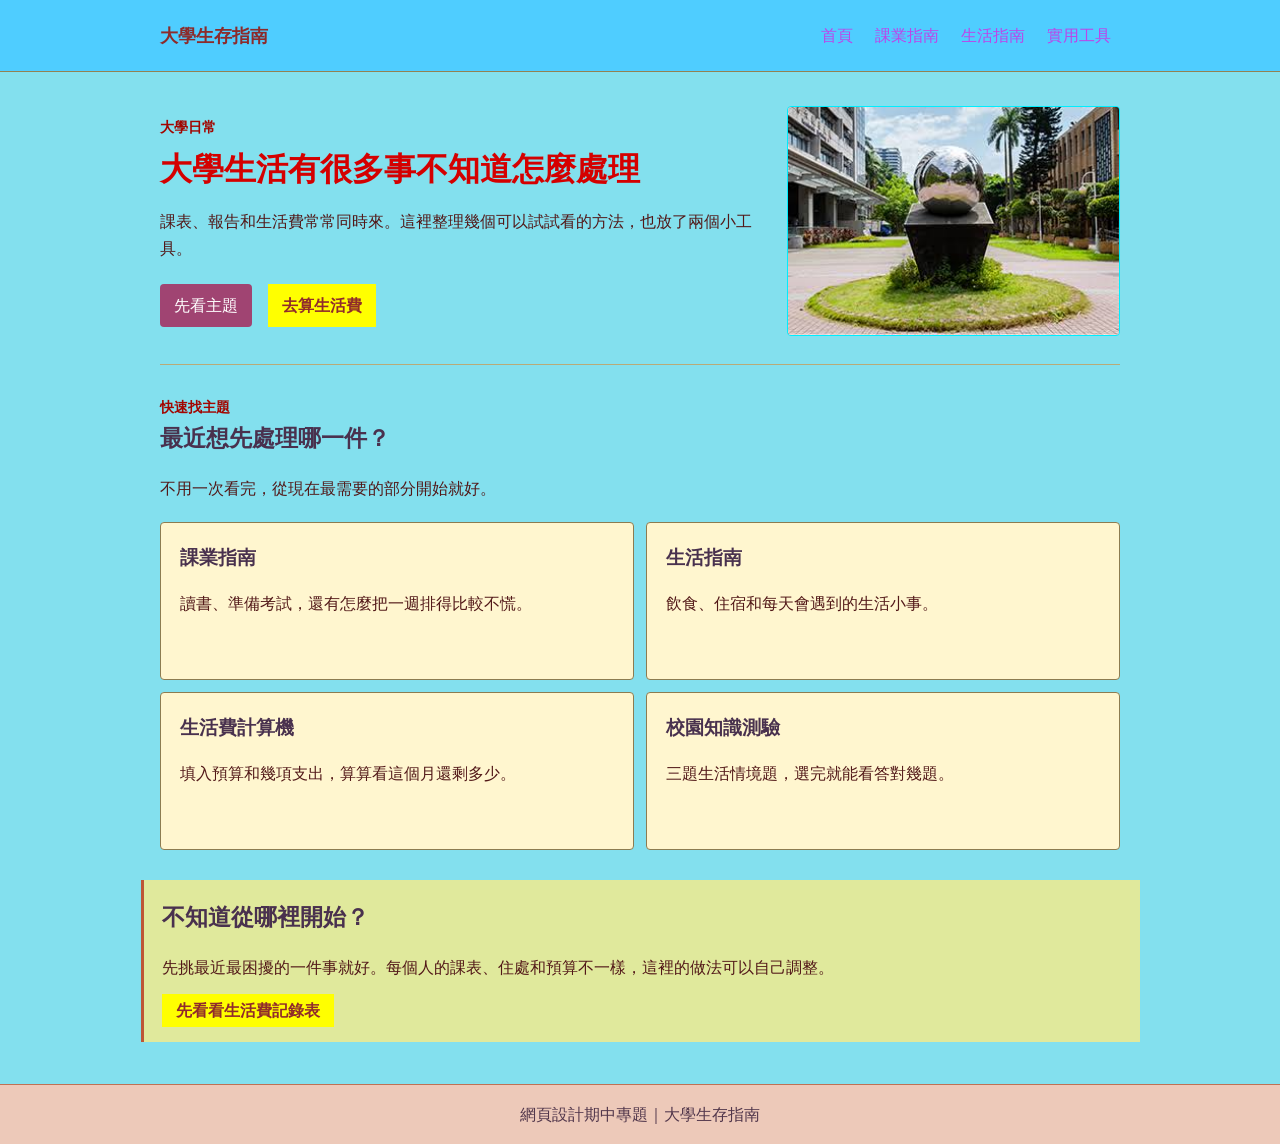
<file: index.html>
<!DOCTYPE html>
<html lang="zh-Hant">
<head>
  <title>大學生存指南｜首頁</title>
  <link rel="stylesheet" href="style.css">
</head>
<body>
  <header class="head">
    <div class="head-select">
      <a class="head-name" href="index.html">大學生存指南</a>
      <ul class="head-links">
        <li><a class="now" href="index.html">首頁</a></li>
        <li><a href="study.html">課業指南</a></li>
        <li><a href="life.html">生活指南</a></li>
        <li><a href="tools.html">實用工具</a></li>
      </ul>
    </div>
  </header>

  <main>
    <section class="hero">
      <div class="hero-text">
        <p class="eyebrow">大學日常</p>
        <h1>大學生活有很多事不知道怎麼處理</h1>
        <p>課表、報告和生活費常常同時來。這裡整理幾個可以試試看的方法，也放了兩個小工具。</p>
        <div class="hero-actions">
          <a class="button" href="#topics">先看主題</a>
          <a class="text-link" href="tools.html#budget-calculator">去算生活費</a>
        </div>
      </div>
      <img class="hero-image" src="images/images.jpg" alt="書本、筆電、盆栽和水杯放在桌上的插畫">
    </section>

    <section class="content-section" id="topics">
      <div class="section-heading">
        <p class="eyebrow">快速找主題</p>
        <h2>最近想先處理哪一件？</h2>
        <p>不用一次看完，從現在最需要的部分開始就好。</p>
      </div>
      <div class="topic-grid">
        <div class="topic-card">
          <h3><a href="study.html#study-plan">課業指南</a></h3>
          <p>讀書、準備考試，還有怎麼把一週排得比較不慌。</p>
        </div>
        <div class="topic-card">
          <h3><a href="life.html#daily-life">生活指南</a></h3>
          <p>飲食、住宿和每天會遇到的生活小事。</p>
        </div>
        <div class="topic-card">
          <h3><a href="tools.html#budget-calculator">生活費計算機</a></h3>
          <p>填入預算和幾項支出，算算看這個月還剩多少。</p>
        </div>
        <div class="topic-card">
          <h3><a href="tools.html#campus-quiz">校園知識測驗</a></h3>
          <p>三題生活情境題，選完就能看答對幾題。</p>
        </div>
      </div>
    </section>

    <section class="note-box content-section">
      <h2>不知道從哪裡開始？</h2>
      <p>先挑最近最困擾的一件事就好。每個人的課表、住處和預算不一樣，這裡的做法可以自己調整。</p>
      <a class="text-link" href="life.html#monthly-plan">先看看生活費記錄表</a>
    </section>
  </main>

  <footer class="site-footer">
    <p>網頁設計期中專題｜大學生存指南</p>
  </footer>
</body>
</html>
</file>
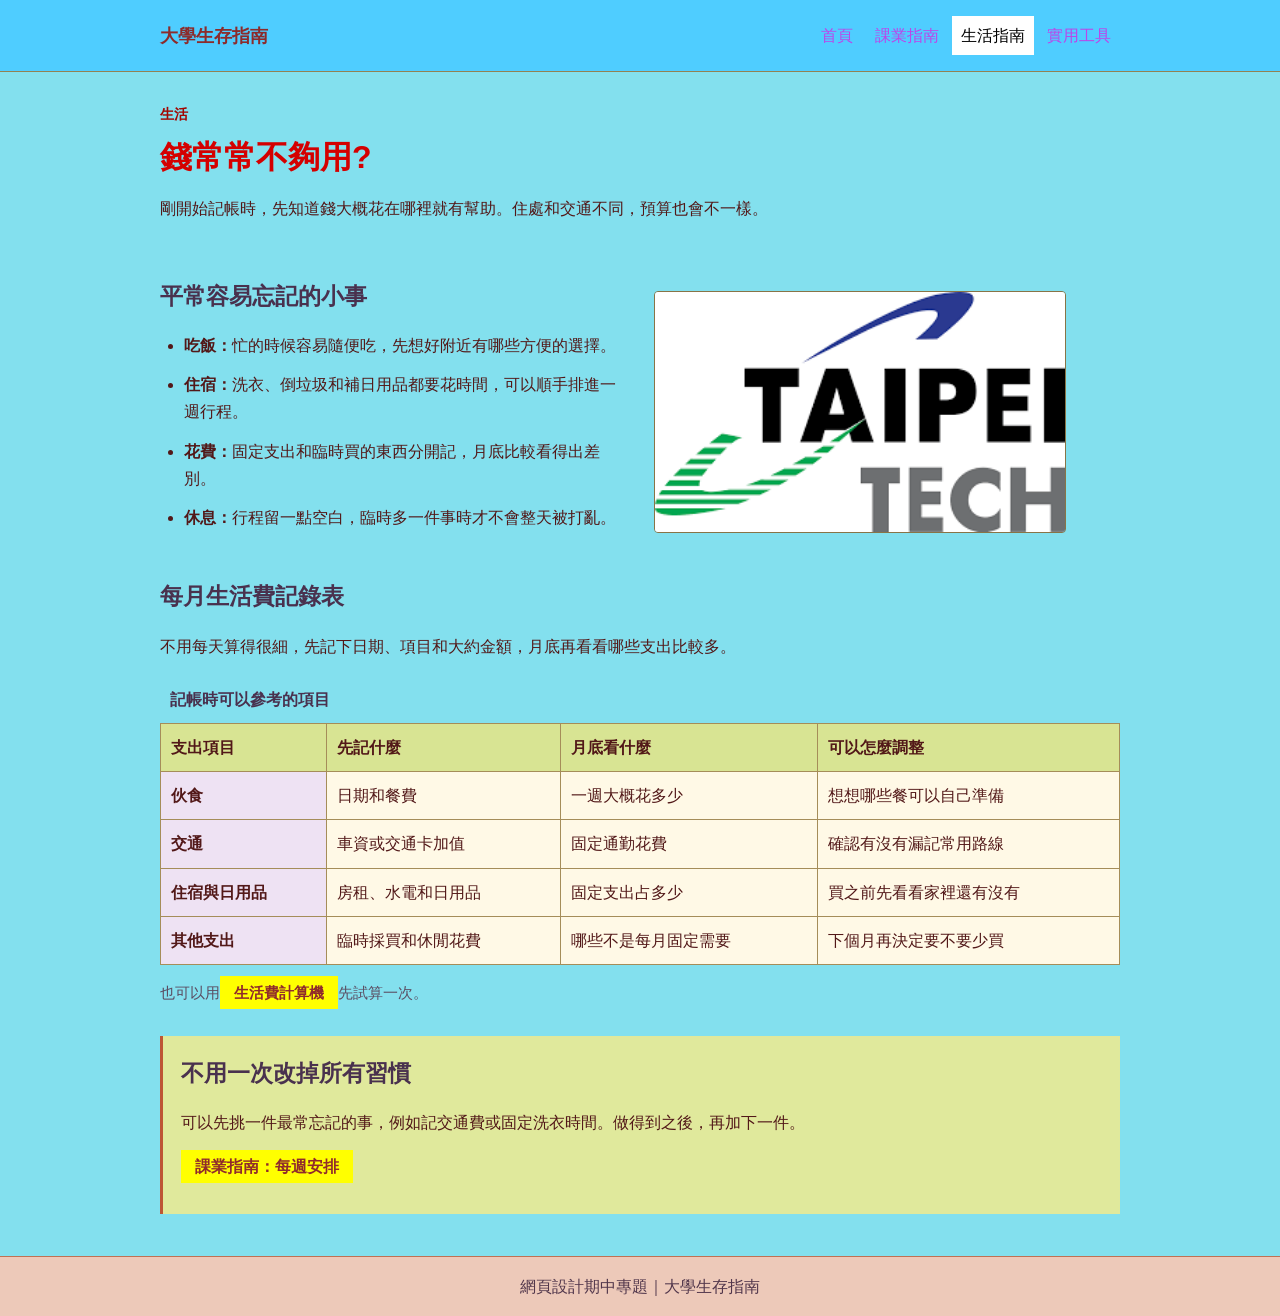
<file: life.html>
<!DOCTYPE html>
<html lang="zh-Hant">
<head>
  <meta charset="UTF-8">
  <meta name="viewport" content="width=device-width, initial-scale=1.0">
  <title>大學生存指南｜生活指南</title>
  <link rel="stylesheet" href="style.css">
</head>
<body>
  <header class="head">
    <div class="head-select">
      <a class="head-name" href="index.html">大學生存指南</a>
      <nav aria-label="主要導覽">
        <ul class="head-links">
          <li><a href="index.html">首頁</a></li>
          <li><a href="study.html">課業指南</a></li>
          <li><a class="current" href="life.html">生活指南</a></li>
          <li><a href="tools.html">實用工具</a></li>
        </ul>
      </nav>
    </div>
  </header>

  <main>
    <section class="page-intro">
      <p class="eyebrow">生活</p>
      <h1>錢常常不夠用?</h1>
      <p>剛開始記帳時，先知道錢大概花在哪裡就有幫助。住處和交通不同，預算也會不一樣。</p>
    </section>

    <section class="content-section two-column" id="daily-life">
      <div>
        <h2>平常容易忘記的小事</h2>
        <ul class="help-list">
          <li><strong>吃飯：</strong>忙的時候容易隨便吃，先想好附近有哪些方便的選擇。</li>
          <li><strong>住宿：</strong>洗衣、倒垃圾和補日用品都要花時間，可以順手排進一週行程。</li>
          <li><strong>花費：</strong>固定支出和臨時買的東西分開記，月底比較看得出差別。</li>
          <li><strong>休息：</strong>行程留一點空白，臨時多一件事時才不會整天被打亂。</li>
        </ul>
      </div>
      <img class="section-image" src="images/images.png" alt="桌上的筆電、書本和盆栽，代表課業與生活的日常安排">
    </section>

    <section class="content-section" id="monthly-plan">
      <h2>每月生活費記錄表</h2>
      <p>不用每天算得很細，先記下日期、項目和大約金額，月底再看看哪些支出比較多。</p>
      <div class="table-wrap">
        <table>
          <caption>記帳時可以參考的項目</caption>
          <thead>
            <tr>
              <th scope="col">支出項目</th>
              <th scope="col">先記什麼</th>
              <th scope="col">月底看什麼</th>
              <th scope="col">可以怎麼調整</th>
            </tr>
          </thead>
          <tbody>
            <tr>
              <th scope="row">伙食</th>
              <td>日期和餐費</td>
              <td>一週大概花多少</td>
              <td>想想哪些餐可以自己準備</td>
            </tr>
            <tr>
              <th scope="row">交通</th>
              <td>車資或交通卡加值</td>
              <td>固定通勤花費</td>
              <td>確認有沒有漏記常用路線</td>
            </tr>
            <tr>
              <th scope="row">住宿與日用品</th>
              <td>房租、水電和日用品</td>
              <td>固定支出占多少</td>
              <td>買之前先看看家裡還有沒有</td>
            </tr>
            <tr>
              <th scope="row">其他支出</th>
              <td>臨時採買和休閒花費</td>
              <td>哪些不是每月固定需要</td>
              <td>下個月再決定要不要少買</td>
            </tr>
          </tbody>
        </table>
      </div>
      <p class="small-note">也可以用<a class="text-link" href="tools.html#budget-calculator">生活費計算機</a>先試算一次。</p>
    </section>

    <section class="content-section" id="time-management">
      <div class="note-box">
        <h2>不用一次改掉所有習慣</h2>
        <p>可以先挑一件最常忘記的事，例如記交通費或固定洗衣時間。做得到之後，再加下一件。</p>
        <p><a class="text-link" href="study.html#time-plan">課業指南：每週安排</a></p>
      </div>
    </section>
  </main>

  <footer class="site-footer">
    <p>網頁設計期中專題｜大學生存指南</p>
  </footer>
</body>
</html>
</file>
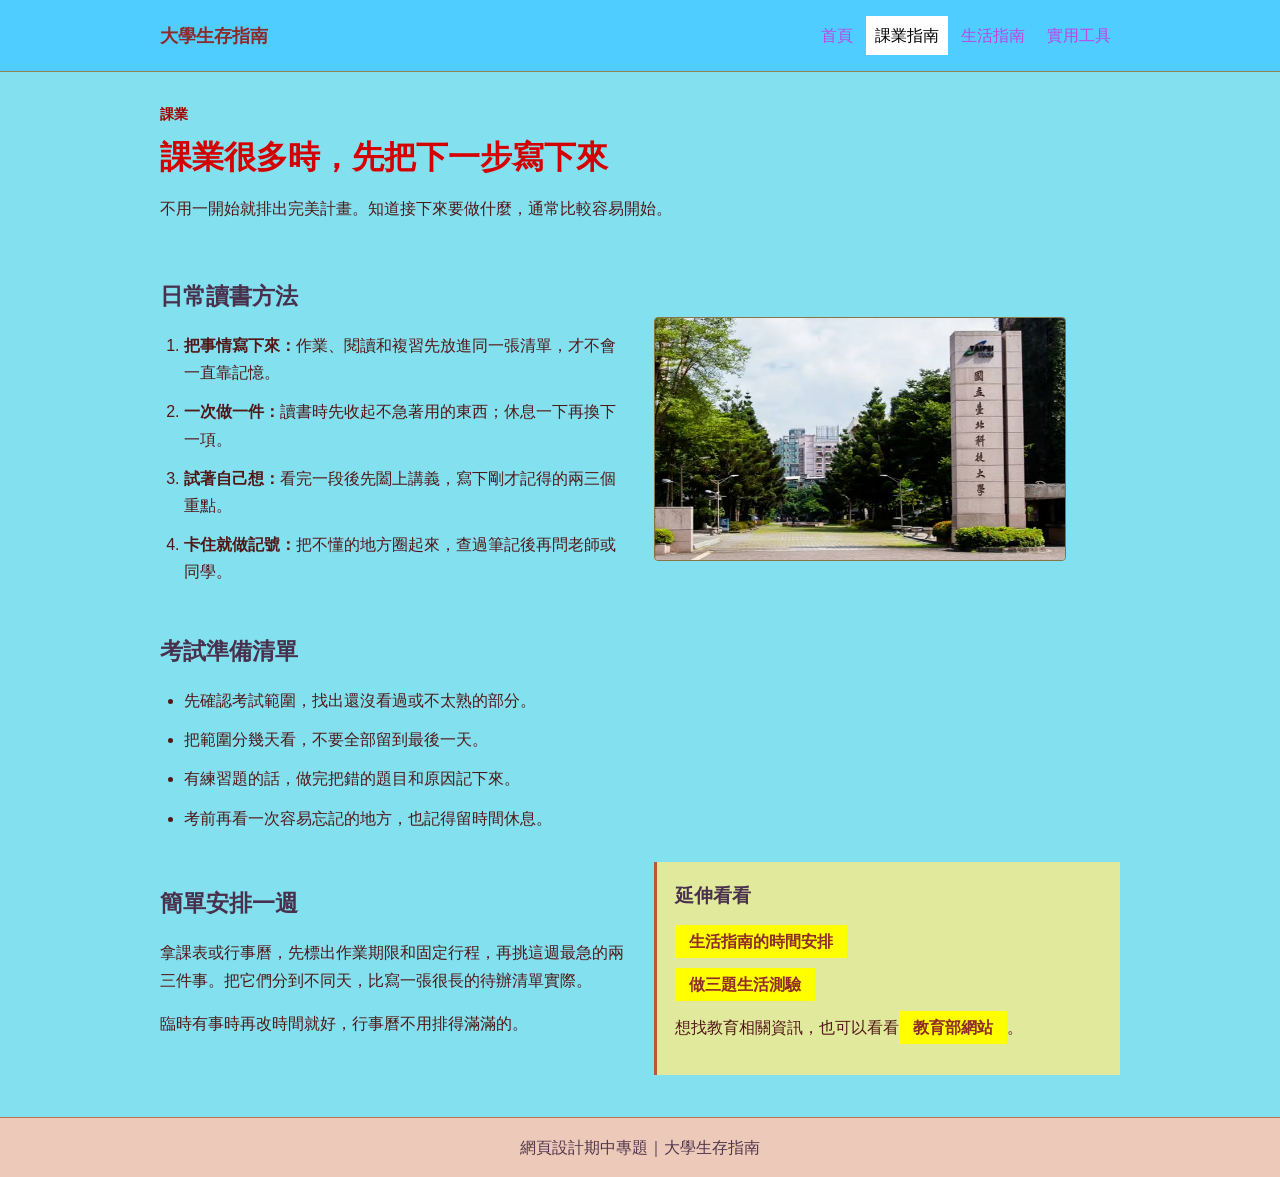
<file: study.html>
<!DOCTYPE html>
<html lang="zh-Hant">
<head>
  <meta charset="UTF-8">
  <meta name="viewport" content="width=device-width, initial-scale=1.0">
  <title>大學生存指南｜課業指南</title>
  <link rel="stylesheet" href="style.css">
</head>
<body>
  <header class="head">
    <div class="head-select">
      <a class="head-name" href="index.html">大學生存指南</a>
      <nav aria-label="主要導覽">
        <ul class="head-links">
          <li><a href="index.html">首頁</a></li>
          <li><a class="current" href="study.html">課業指南</a></li>
          <li><a href="life.html">生活指南</a></li>
          <li><a href="tools.html">實用工具</a></li>
        </ul>
      </nav>
    </div>
  </header>

  <main>
    <section class="page-intro">
      <p class="eyebrow">課業</p>
      <h1>課業很多時，先把下一步寫下來</h1>
      <p>不用一開始就排出完美計畫。知道接下來要做什麼，通常比較容易開始。</p>
    </section>

    <section class="content-section two-column" id="study-plan">
      <div>
        <h2>日常讀書方法</h2>
        <ol class="help-list">
          <li><strong>把事情寫下來：</strong>作業、閱讀和複習先放進同一張清單，才不會一直靠記憶。</li>
          <li><strong>一次做一件：</strong>讀書時先收起不急著用的東西；休息一下再換下一項。</li>
          <li><strong>試著自己想：</strong>看完一段後先闔上講義，寫下剛才記得的兩三個重點。</li>
          <li><strong>卡住就做記號：</strong>把不懂的地方圈起來，查過筆記後再問老師或同學。</li>
        </ol>
      </div>
      <img class="section-image" src="images/images (1).jpg" alt="打開的筆記本、鉛筆和一杯水的插畫">
    </section> 

    <section class="content-section" id="exam-prep">
      <h2>考試準備清單</h2>
      <ul class="check-list">
        <li>先確認考試範圍，找出還沒看過或不太熟的部分。</li>
        <li>把範圍分幾天看，不要全部留到最後一天。</li>
        <li>有練習題的話，做完把錯的題目和原因記下來。</li>
        <li>考前再看一次容易忘記的地方，也記得留時間休息。</li>
      </ul>
    </section>

    <section class="content-section two-column" id="time-plan">
      <div>
        <h2>簡單安排一週</h2>
        <p>拿課表或行事曆，先標出作業期限和固定行程，再挑這週最急的兩三件事。把它們分到不同天，比寫一張很長的待辦清單實際。</p>
        <p>臨時有事時再改時間就好，行事曆不用排得滿滿的。</p>
      </div>
      <div class="note-box">
        <h3>延伸看看</h3>
        <p><a class="text-link" href="life.html#time-management">生活指南的時間安排</a></p>
        <p><a class="text-link" href="tools.html#campus-quiz">做三題生活測驗</a></p>
        <p>想找教育相關資訊，也可以看看<a class="text-link" href="https://www.edu.tw/">教育部網站</a>。</p>
      </div>
    </section>
  </main>

  <footer class="site-footer">
    <p>網頁設計期中專題｜大學生存指南</p>
  </footer>
</body>
</html>
</file>
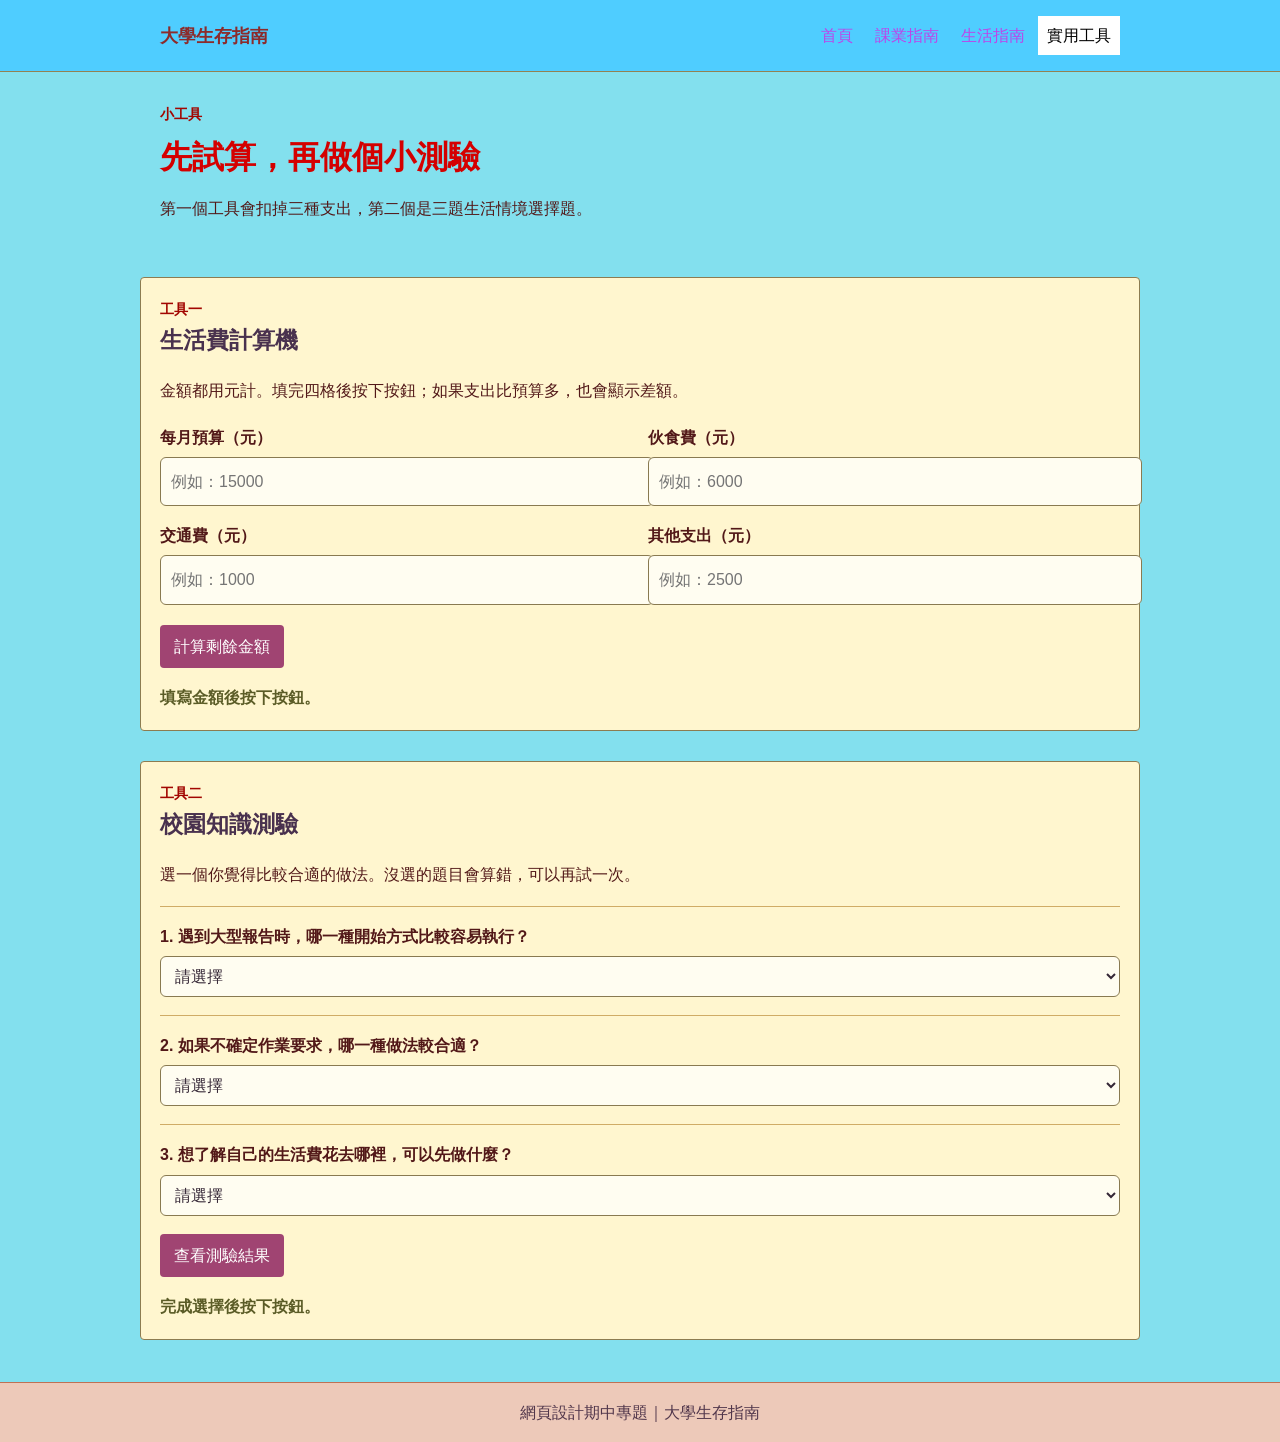
<file: tools.html>
<!DOCTYPE html>
<html lang="zh-Hant">
<head>
  <meta charset="UTF-8">
  <meta name="viewport" content="width=device-width, initial-scale=1.0">
  <title>大學生存指南｜實用工具</title>
  <link rel="stylesheet" href="style.css">
</head>
<body>
  <header class="head">
    <div class="head-select">
      <a class="head-name" href="index.html">大學生存指南</a>
      <nav aria-label="主要導覽">
        <ul class="head-links">
          <li><a href="index.html">首頁</a></li>
          <li><a href="study.html">課業指南</a></li>
          <li><a href="life.html">生活指南</a></li>
          <li><a class="current" href="tools.html">實用工具</a></li>
        </ul>
      </nav>
    </div>
  </header>

  <main>
    <section class="page-intro">
      <p class="eyebrow">小工具</p>
      <h1>先試算，再做個小測驗</h1>
      <p>第一個工具會扣掉三種支出，第二個是三題生活情境選擇題。</p>
    </section>

    <section class="content-section tool-panel" id="budget-calculator">
      <p class="eyebrow">工具一</p>
      <h2>生活費計算機</h2>
      <p>金額都用元計。填完四格後按下按鈕；如果支出比預算多，也會顯示差額。</p>
      <div class="field-grid">
        <div class="form-field">
          <label for="budget">每月預算（元）</label>
          <input id="budget" type="text" inputmode="numeric" placeholder="例如：15000">
        </div>
        <div class="form-field">
          <label for="food">伙食費（元）</label>
          <input id="food" type="text" inputmode="numeric" placeholder="例如：6000">
        </div>
        <div class="form-field">
          <label for="transport">交通費（元）</label>
          <input id="transport" type="text" inputmode="numeric" placeholder="例如：1000">
        </div>
        <div class="form-field">
          <label for="other">其他支出（元）</label>
          <input id="other" type="text" inputmode="numeric" placeholder="例如：2500">
        </div>
      </div>
      <button class="button" type="button" onclick="calculateBudget()">計算剩餘金額</button>
      <p class="tool-result" id="budgetResult" aria-live="polite">填寫金額後按下按鈕。</p>
    </section>

    <section class="content-section tool-panel" id="campus-quiz">
      <p class="eyebrow">工具二</p>
      <h2>校園知識測驗</h2>
      <p>選一個你覺得比較合適的做法。沒選的題目會算錯，可以再試一次。</p>

      <div class="quiz-question">
        <label for="quiz1">1. 遇到大型報告時，哪一種開始方式比較容易執行？</label>
        <select id="quiz1">
          <option value="">請選擇</option>
          <option value="a">拆成幾個小步驟，先安排開始時間</option>
          <option value="b">等到期限前一晚才一次完成</option>
          <option value="c">先不看題目，之後再說</option>
        </select>
      </div>

      <div class="quiz-question">
        <label for="quiz2">2. 如果不確定作業要求，哪一種做法較合適？</label>
        <select id="quiz2">
          <option value="">請選擇</option>
          <option value="a">完全靠猜測完成</option>
          <option value="b">重新確認課程說明，必要時向老師或同學詢問</option>
          <option value="c">直接放棄作業</option>
        </select>
      </div>

      <div class="quiz-question">
        <label for="quiz3">3. 想了解自己的生活費花去哪裡，可以先做什麼？</label>
        <select id="quiz3">
          <option value="">請選擇</option>
          <option value="a">等到月底再憑印象猜</option>
          <option value="b">完全不記錄任何支出</option>
          <option value="c">先記下預算和日常支出</option>
        </select>
      </div>

      <button class="button" type="button" onclick="checkQuiz()">查看測驗結果</button>
      <p class="tool-result" id="quizResult" aria-live="polite">完成選擇後按下按鈕。</p>
    </section>
  </main>

  <footer class="site-footer">
    <p>網頁設計期中專題｜大學生存指南</p>
  </footer>
  <script src="script.js"></script>
</body>
</html>
</file>
<file: style.css>
body {
  margin: 0;
  background: #83e0ee;
  color: #521818;
  font-family: Arial, "Noto Sans TC", "Microsoft JhengHei", sans-serif;
  line-height: 1.7;
}

a {
  color: #902b2b; 
}

a:hover {
  color: #603534;
}

.head {
  background: #4fcdff;
  border-bottom: 1px solid #938252;
}

.head-select {
  width: 90%;
  max-width: 960px;
  margin: 0 auto;
  padding: 16px 0;
  display: flex;
  align-items: center;
  justify-content: space-between;
  gap: 16px;
}

.head-name {
  color: #8c2b2b;
  font-size: 1.15rem;
  font-weight: bold;
  text-decoration: none;
}

.head-links {
  display: flex;
  flex-wrap: wrap;
  gap: 4px;
  margin: 0;
  padding: 0;
  list-style: none;
}

.head-links a {
  display: block;
  padding: 6px 9px;
  color: #bb46ea;
  text-decoration: none;
}

.head-links a:hover,
.head-links a.current {
  background: #ffffff;
  color: #000000;
}

.hero,
.page-intro,
.content-section {
  width: 90%;
  max-width: 960px;
  margin-right: auto;
  margin-left: auto;
}

.hero {
  display: flex;
  align-items: center;
  justify-content: space-between;
  gap: 28px;
  padding: 34px 0 28px;
  border-bottom: 1px solid #b9aa77;
}

.hero-text {
  max-width: 600px;
}

.hero h1,
.page-intro h1 {
  margin: 8px 0 12px;
  color: #d40000;
  font-size: 2rem;
  line-height: 1.4;
}

.hero-image {
  width: 36%;
  max-width: 350px;
  border: 1px solid #00eeff;
  border-radius: 4px;
}

.eyebrow {
  margin: 0;
  color: #a20601;
  font-size: 0.9rem;
  font-weight: bold;
}

.hero-actions {
  display: flex;
  flex-wrap: wrap;
  align-items: center;
  gap: 16px;
  margin-top: 22px;
}

.button {
  display: inline-block;
  padding: 8px 14px;
  border: 0;
  border-radius: 4px;
  background: #a04472;
  color: #ffffff;
  font: inherit;
  text-decoration: none;
  cursor: pointer;
}

.button:hover {
  background: #60345d;
  color: #ffffff;
}

.text-link {
  font-weight: bold;
  text-decoration: none;
  background-color: yellow;
  padding: 8px 14px;
}

.text-link:hover {
  background-color: rgba(255, 255, 0, 0.384);
}

.content-section {
  margin-top: 30px;
  margin-bottom: 30px;
}

.section-heading {
  margin-bottom: 20px;
}

h2 {
  margin: 0 0 10px;
  color: #49314e;
  font-size: 1.45rem;
}

h3 {
  margin: 0 0 8px;
  color: #49314e;
}

.topic-grid {
  display: grid;
  grid-template-columns: 1fr 1fr;
  gap: 12px;
}

.topic-card,
.tool-panel {
  padding: 19px;
  border: 1px solid #8c7c51;
  border-radius: 4px;
  background: #fff6cf;
}

.topic-card {
  min-height: 118px;
}

.topic-card:hover {
  background: #00ca22;
}

.topic-card h3 a {
  color: #49314e;
  text-decoration: none;
}

.topic-card h3 a:hover {
  color: #af4a38;
  text-decoration: underline;
}

.note-box {
  padding: 18px;
  border-left: 3px solid #bd5635;
  background: #e0e99c;
}

.page-intro {
  padding-top: 30px;
  padding-bottom: 8px;
}

.page-intro h1 {
  max-width: 760px;
}

.two-column {
  display: grid;
  grid-template-columns: 1fr 1fr;
  align-items: center;
  gap: 28px;
}

.section-image {
  display: block;
  width: 100%;
  max-width: 410px;
  border: 1px solid #887447;
  border-radius: 4px;
}

.help-list,
.check-list {
  padding-left: 24px;
}

.help-list li,
.check-list li {
  margin-bottom: 12px;
}

.table-wrap {
  overflow-x: auto;
}

table {
  width: 100%;
  border-collapse: collapse;
  background: #fff9e6;
}

caption {
  padding: 10px;
  color: #49314e;
  font-weight: bold;
  text-align: left;
}

th,
td {
  padding: 10px;
  border: 1px solid #a58d59;
  text-align: left;
  vertical-align: top;
}

thead th {
  background: #d8e493;
}

tbody th {
  background: #eee2f3;
}

.small-note {
  color: #5b4d62;
  font-size: 0.95rem;
}

.field-grid {
  display: grid;
  grid-template-columns: 1fr 1fr;
  gap: 16px;
  margin: 20px 0;
}

.form-field label,
.quiz-question label {
  display: block;
  margin-bottom: 6px;
  font-weight: bold;
}

input,
select {
  width: 100%;
  padding: 10px;
  border: 1px solid #897a51;
  border-radius: 6px;
  background: #fffdf1;
  color: #352736;
  font: inherit;
}

.quiz-question {
  margin: 18px 0;
  padding-top: 16px;
  border-top: 1px solid #d0ac66;
}

.tool-result {
  min-height: 1.7em;
  margin-bottom: 0;
  color: #5b5c27;
  font-weight: bold;
}

.site-footer {
  margin-top: 42px;
  padding: 16px 5%;
  border-top: 1px solid #bf7154;
  background: #edc9b9;
  color: #51364b;
  text-align: center;
}

.site-footer p {
  margin: 0;
}

@media (max-width: 700px) {
  .head-select {
    align-items: flex-start;
    flex-direction: column;
  }

  .hero {
    align-items: flex-start;
    flex-direction: column;
    padding-top: 32px;
  }

  .hero h1,
  .page-intro h1 {
    font-size: 1.8rem;
  }

  .hero-image {
    width: 100%;
    max-width: 430px;
  }

  .topic-grid,
  .two-column,
  .field-grid {
    grid-template-columns: 1fr;
  }

  .topic-card,
  .tool-panel {
    padding: 20px;
  }
}
</file>
